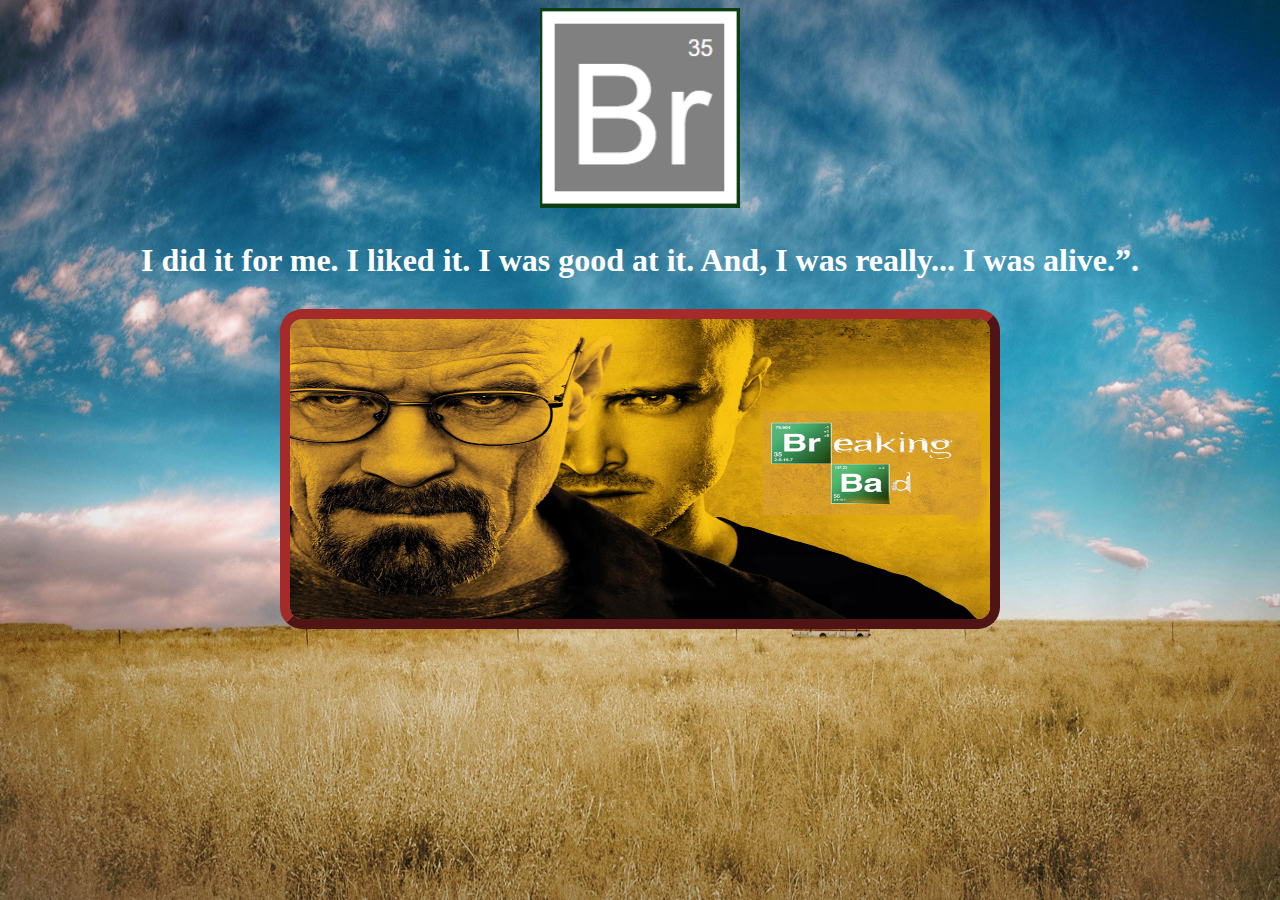
<file: index.html>
<!DOCTYPE html>
<html lang="en">
<head>
    <meta charset="UTF-8">
    <meta name="viewport" content="width=device-width, initial-scale=1.0">
    <title>Princpipal</title>
    <link rel="stylesheet" href="css/style.css">
    <link rel="shortcut icon" href="img/icon.png" type="image/x-icon">
</head>
<body class="bodyIndex">
    <div>
        <img class="logo" src="img/logo.PNG" alt="">
    </div>
    
    <div class="titulo">
        <h1>I did it for me. I liked it. I was good at it. And, I was really... I was alive.”.</h1>
    </div>
    
    <div class="poster">
        <img class="posterimagen" src="img/poster.jpg" alt="" usemap="#mapeado">
        <map name="mapeado">
            <area shape="rect" coords="483,104,664,144" href="Formulario.html" alt="Breaking">
            <area shape="rect" coords="543,145,624,186" href="Tabla.html" alt="Bad">
        </map>
    </div>
    
</body>
</html>
</file>
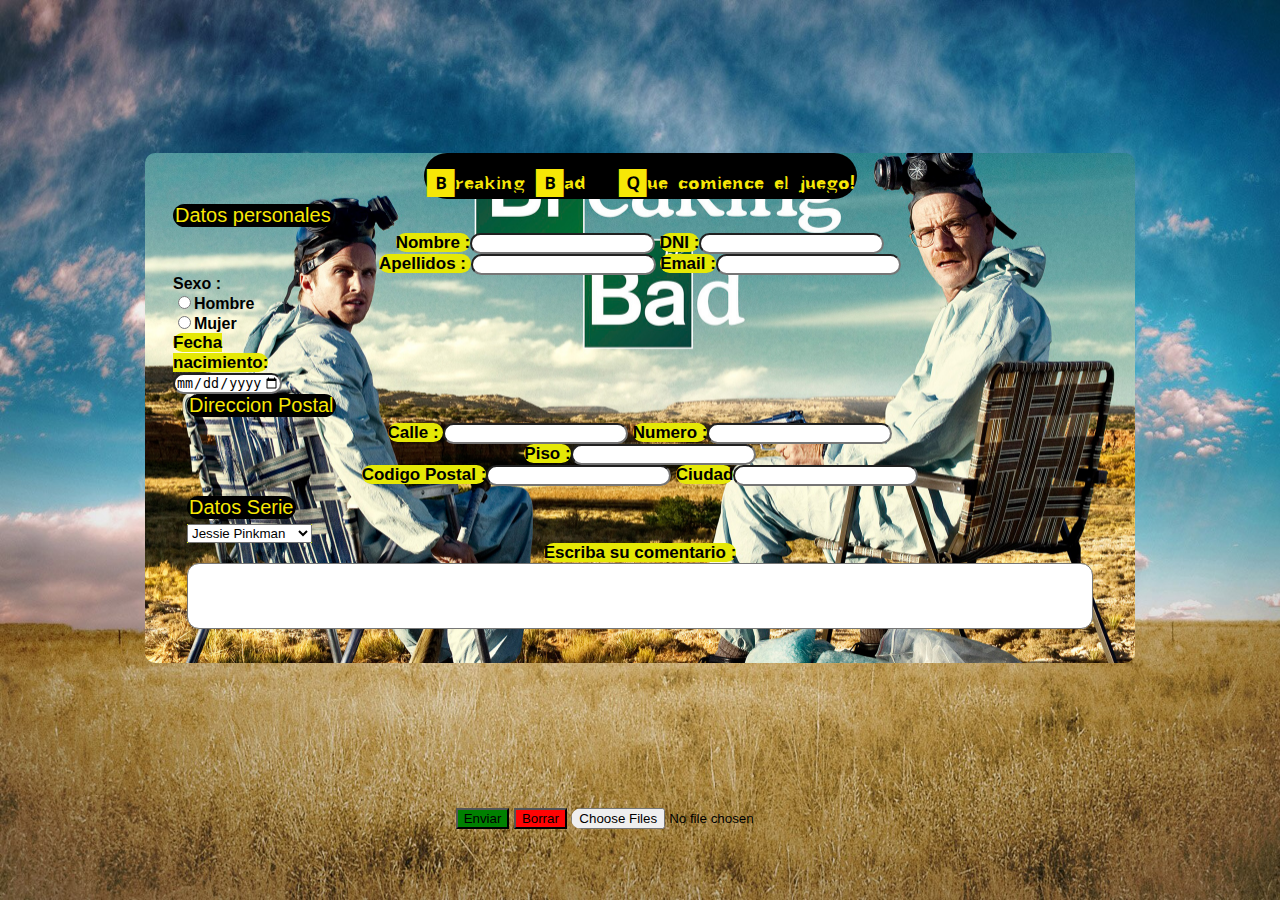
<file: Formulario.html>
<!DOCTYPE html>
<html lang="en">
<head>
    <meta charset="UTF-8">
    <meta name="viewport" content="width=device-width, initial-scale=1.0">
    <link rel="shortcut icon" href="img/icon.png" type="image/x-icon">
    <link rel="stylesheet" href="css/style.css">
    <title>Formulario</title>
</head>
<body class="bodyIndex">
    <div class="cajaformulario">
    <form class="cuerpoformulario" name="formulario" action="mailto:raul.rodriguez@proeducaglobal.com" method="post">
       <fieldset>
        <legend class="Breakingbad">Breaking Bad - Que comience el juego!</legend>
        <fieldset >
            <legend>Datos personales</legend>     
                <div class="datospersonales">
                    <label for="Nombre">Nombre :</label><input type="text" name="nombre" required>
                    <label for="DNI">DNI :</label><input type="text" name="DNI" id="DNI">
                    <br><label for="Apellidos">Apellidos : </label><input type="text" name="apellidos" required>
                    <label for="Email">Email :</label><input type="email" name="email" id="email" required>
                    
                </div>
                <div>
                        <div class="sexo">
                    Sexo :  <br><input type="radio" name="sexo" value="H">Hombre 
                            <br>
                            <input type="radio" name="sexo" value="M">Mujer
                        </div>
                            
                            <div class="fechaNacimiento">
                                <label  for="fechaNacimiento">Fecha  nacimiento: </label><br><input type="date" name="fechaNacimiento" min="1924-01-01" max="2014-01-01">
                            </div>   
                        </div>
                <div>
                    <fieldset>
                        <legend>Direccion Postal</legend>
                        <label class="letrasdireccionpostal" for="calle">Calle : </label><input type="text" name="calle" id="calle">
                        <label class="letrasdireccionpostal" for="Número">Numero :</label><input type="number" name="numero" id="numerocalle">
                        <br><label class="letrasdireccionpostal" for="Piso">Piso :</label><input type="number" name="Piso" id="numeropiso">
                        <br><label class="letrasdireccionpostal" for="CodigoPostal">Codigo Postal :</label><input type="number" name="CP" id="CP">
                        <label class="letrasdireccionpostal" for="Ciudad">Ciudad</label><input type="text" name="ciudad" id="ciudad">
                           
                    </fieldset>
                </div>
            <fieldset>
                <legend>Datos Serie</legend>  
                <div class="cajaselector">
                    <select name="personaje" id="">
                    <option value="1"><label for="personakes">Jessie Pinkman</label></option>
                    <option value="2"><label for="personakes">Walter White</label></option>
                    <option value="3"><label for="personakes">Saul Goodman</label></option>
                    <option value="4"><label for="personakes">Gustavo Fring</label></option>
                    <option value="5"><label for="personakes">Pollos Hermanos</label></option>
                    <option value="6"><label for="personakes">Otros Personajes</label></option>
                    </select>
                </div>
                <div class="cajacomentario">
                    <label for="Comentario">Escriba su comentario :</label><textarea name="opinion" id="" cols="30" rows="10"></textarea>
                </div>
            </div>
            <div class="botones">
                <button class="enviar" type="submit" value="enviar">Enviar</button>
                <button class="borrar" type="reset" value="eliminar">Borrar</button>
                <input class="adjutar" type="file" name="archivos" accept=".pdf, jpg, .doc" multiple>
            </div>
            </fieldset>
        </fieldset>  
    </fieldset>
    </form>
</div>
</body>
</html>
</file>
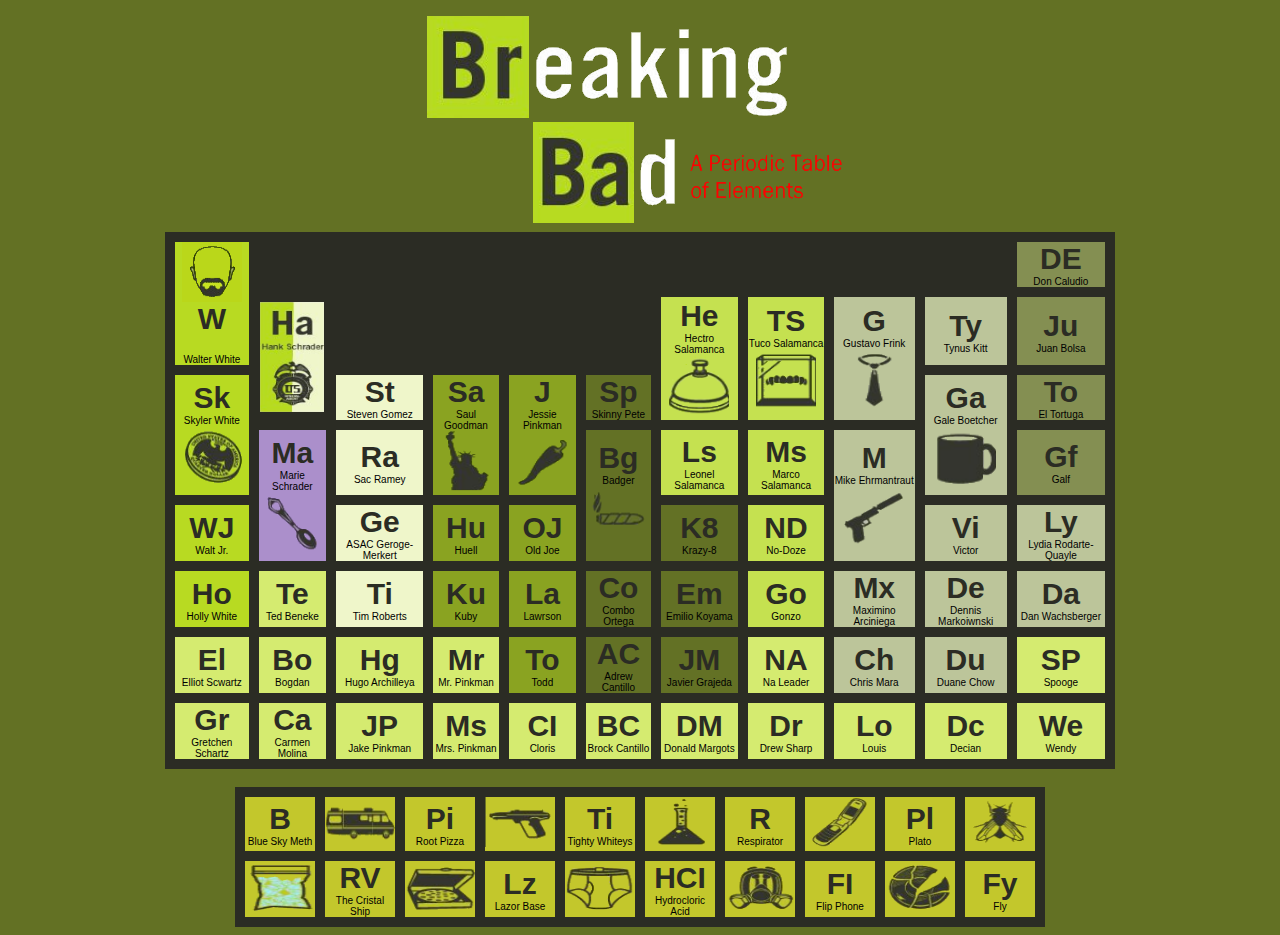
<file: Tabla.html>
<!DOCTYPE html>
<html lang="en">
<head>
    <meta charset="UTF-8">
    <meta name="viewport" content="width=device-width, initial-scale=1.0">
    <link rel="stylesheet" href="css/style.css">
    <link rel="shortcut icon" href="img/icon.png" type="image/x-icon">
    <title>Tabla</title>
</head>
<body class="bodyTable">
    <img src="img/cabecera.png" alt="">
    <div><table class="tablasuperior">
        
        <tr>
            <td class="tdverde" class="tddoble" rowspan="2"><img class="top" src="img/walterwhite.png" alt=""><div class="top">W</div><br><div class="bottom">Walter White</div></td>
            <td class="tdvacio" colspan="9"></td>
            <td class="tdverde4"><div class="top">DE</div><div class="bottom">Don Caludio</div></td>
        </tr>
        <tr>
            <td class="tdvacio" class="tddoble" rowspan="2"><img class="hanks" src="img/hankschrader.png" alt=""></td>
            <td class="tdvacio" colspan="4"></td>
            <td class="tdamarillo" rowspan="2"><div class="top">He</div><div class="bottom">Hectro Salamanca</div><img src="img/hectorsalamanca.png" alt=""></td>
            <td class="tdamarillo"  rowspan="2"><div class="top">TS</div><div class="bottom">Tuco Salamanca</div><img src="img/tucosalamanca.png" alt=""></td>
            <td class="tdgris" rowspan="2"><div class="top">G</div><div class="bottom">Gustavo Frink</div><img src="img/gustavofrink.png" alt=""></td>
            <td class="tdgris"><div class="top">Ty</div><div class="bottom">Tynus Kitt</div></td>
            <td class="tdverde4"><div class="top">Ju</div><div class="bottom">Juan Bolsa</div></td>

        </tr>
        <tr>
            <td class="tdverde" rowspan="2"><div class="top">Sk</div><div class="bottom">Skyler White</div><img src="img/skylerwhite.png" alt=""></td>
            <td class="tdclaro"><div class="top">St</div><div class="bottom">Steven Gomez</div></td>
            <td class="tdverde2" rowspan="2"><div class="top">Sa</div><div class="bottom">Saul Goodman</div><img src="img/saulgoodman.png" alt=""></td>
            <td class="tdverde2" rowspan="2"><div class="top">J</div><div class="bottom">Jessie Pinkman</div><img src="img/jessiepinkman.png" alt=""></td>
            <td class="tdverde3"><div class="top">Sp</div><div class="bottom">Skinny Pete</div></td>
            <td class="tdgris" rowspan="2"><div class="top">Ga</div><div class="bottom">Gale Boetcher</div><img src="img/gale.png" alt=""></td>
            <td class="tdverde4"><div class="top">To</div><div class="bottom">El Tortuga</div></td>

        </tr>
        <tr>
            <td class="tdlila" rowspan="2"><div class="top">Ma</div><div class="bottom">Marie Schrader</div><img src="img/marieschrader.png" alt=""></td>
            <td class="tdclaro"><div class="top">Ra</div><div class="bottom">Sac Ramey</div></td>
            <td class="tdverde3" rowspan="2"><div class="top">Bg</div><div class="bottom">Badger</div><img src="img/badger.png" alt=""></td>
            <td class="tdamarillo" ><div class="top">Ls</div><div class="bottom">Leonel Salamanca</div></td>
            <td class="tdamarillo" ><div class="top">Ms</div><div class="bottom">Marco Salamanca</div></td>
            <td class="tdgris" rowspan="2"><div class="top">M</div><div class="bottom">Mike Ehrmantraut</div><img src="img/mike.png" alt=""></td>
            <td class="tdverde4"><div class="top">Gf</div><div class="bottom">Galf</div></td>
        </tr>
        <tr>
            <td class="tdverde"><div class="top">WJ</div><div class="bottom">Walt Jr.</div></td>
            <td class="tdclaro"><div class="top">Ge</div><div class="bottom">ASAC Geroge-Merkert</div></td>
            <td class="tdverde2"><div class="top">Hu</div><div class="bottom">Huell</div></td>
            <td class="tdverde2"><div class="top">OJ</div><div class="bottom">Old Joe</div></td>
            <td class="tdverde3"><div class="top">K8</div><div class="bottom">Krazy-8</div></td>
            <td class="tdamarillo" ><div class="top">ND</div><div class="bottom">No-Doze</div></td>
            <td class="tdgris"><div class="top">Vi</div><div class="bottom">Victor</div></td>
            <td class="tdgris"><div class="top">Ly</div><div class="bottom">Lydia Rodarte-Quayle</div></td>


        </tr>
        <tr>
            <td class="tdverde"><div class="top">Ho</div><div class="bottom">Holly White</div></td>
            <td class="tdamarillo2"><div class="top">Te</div><div class="bottom">Ted Beneke</div></td>
            <td class="tdclaro"><div class="top">Ti</div><div class="bottom">Tim Roberts</div></td>
            <td class="tdverde2"><div class="top">Ku</div><div class="bottom">Kuby</div></td>
            <td class="tdverde2"><div class="top">La</div><div class="bottom">Lawrson</div></td>
            <td class="tdverde3"><div class="top">Co</div><div class="bottom">Combo Ortega</div></td>
            <td class="tdverde3"><div class="top">Em</div><div class="bottom">Emilio Koyama</div></td>
            <td class="tdamarillo" ><div class="top">Go</div><div class="bottom">Gonzo</div></td>
            <td class="tdgris"><div class="top">Mx</div><div class="bottom">Maximino Arciniega</div></td>
            <td class="tdgris"><div class="top">De</div><div class="bottom">Dennis Markoiwnski</div></td>
            <td class="tdgris"><div class="top">Da</div><div class="bottom">Dan Wachsberger</div></td>

        <tr>
            <td class="tdamarillo2"><div class="top">El</div><div class="bottom">Elliot Scwartz</div></td>
            <td class="tdamarillo2"><div class="top">Bo</div><div class="bottom">Bogdan</div></td>
            <td class="tdamarillo2"><div class="top">Hg</div><div class="bottom">Hugo Archilleya</div></td>
            <td class="tdamarillo2"><div class="top">Mr</div><div class="bottom">Mr. Pinkman</div></td>
            <td class="tdverde2"><div class="top">To</div><div class="bottom">Todd</div></td>
            <td class="tdverde3"><div class="top">AC</div><div class="bottom">Adrew Cantillo</div></td>
            <td class="tdverde3"><div class="top">JM</div><div class="bottom">Javier Grajeda</div></td>
            <td class="tdamarillo2"><div class="top">NA</div><div class="bottom">Na Leader</div></td>
            <td class="tdgris"><div class="top">Ch</div><div class="bottom">Chris Mara</div></td>
            <td class="tdgris"><div class="top">Du</div><div class="bottom">Duane Chow</div></td>
            <td class="tdamarillo2"><div class="top">SP</div><div class="bottom">Spooge</div></td>
        </tr>
        <tr class="final">
            <td class="tdamarillo2"><div class="top">Gr</div><div class="bottom">Gretchen Schartz</div></td>
            <td class="tdamarillo2"><div class="top">Ca</div><div class="bottom">Carmen Molina</div></td>
            <td class="tdamarillo2"><div class="top">JP</div><div class="bottom">Jake Pinkman</div></td>
            <td class="tdamarillo2"><div class="top">Ms</div><div class="bottom">Mrs. Pinkman</div></td>
            <td class="tdamarillo2"><div class="top">CI</div><div class="bottom">Cloris</div></td>
            <td class="tdamarillo2"><div class="top">BC</div><div class="bottom">Brock Cantillo</div></td>
            <td class="tdamarillo2"><div class="top">DM</div><div class="bottom">Donald Margots</div></td>
            <td class="tdamarillo2"><div class="top">Dr</div><div class="bottom">Drew Sharp</div></td>
            <td class="tdamarillo2"><div class="top">Lo</div><div class="bottom">Louis</div></td>
            <td class="tdamarillo2"><div class="top">Dc</div><div class="bottom">Decian</div></td>
            <td class="tdamarillo2"><div class="top">We</div><div class="bottom">Wendy</div></td>
        </tr>
    </table>
    <br>
    <table class="tablainferior">
        <tr>
            <td><div class="top">B</div><div class="bottom">Blue Sky Meth</div></td>
            <td><img src="img/bus.png" alt=""></td>
            <td><div class="top">Pi</div><div class="bottom">Root Pizza</div></td>
            <td><img src="img/pistola.png" alt=""></td>
            <td><div class="top">Ti</div><div class="bottom">Tighty Whiteys</div></td>
            <td><img src="img/pocima.png" alt=""></td>
            <td><div class="top">R</div><div class="bottom">Respirator</div></td>
            <td><img src="img/movil.png" alt=""></td>
            <td><div class="top">Pl</div><div class="bottom">Plato</div></td>
            <td><img src="img/mosca.png" alt=""></td>
        </tr>
        <tr>
            <td><img src="img/cristal.png" alt=""></td>
            <td><div class="top">RV</div><div class="bottom">The Cristal Ship</div></td>
            <td><img src="img/pizza.png" alt=""></td>
            <td><div class="top">Lz</div><div class="bottom">Lazor Base</div></td>
            <td><img src="img/calzoncillos.png" alt=""></td>
            <td><div class="top">HCI</div><div class="bottom">Hydrocloric Acid</div></td>
            <td><img src="img/mascara.png" alt=""></td>
            <td><div class="top">FI</div><div class="bottom">Flip Phone</div></td>
            <td><img src="img/plato.png" alt=""></td>
            <td><div class="top">Fy</div><div class="bottom">Fly</div></td>
        </tr>
    </table>
</div>
</body>
</html>
</file>
<file: css/style.css>
@font-face {
    font-family: "Breaking Bad";
    src: url(../font/Breaking\ Bad.ttf);
}

.bodyIndex {
    text-align: center;
    background-color: #0c3e11;
    background-image: url(../img/FondoHD.jpeg);
    background-repeat: no-repeat;
    background-size: 100% 100%;
    background-attachment: fixed;
    background-position: center;
    font-family: Arial, Helvetica, sans-serif;
}

.bodyTable {
    text-align: center;
    background-color: #637124;
    font-family: Arial, Helvetica, sans-serif;
}

.logo {
    width: 200px;
    height: 200px;
}

.poster {
    width: 700px;
    height: 300px;
    align-items: center;
    border: 10px outset brown;
    border-radius: 22px;
    margin: auto;
}

.posterimagen {
    width: 100%;
    height: 100%;
    border-radius: 12px;
}

.titulo {
    text-align: center;
    color: #fff;
    margin: 30px;
    font-family: Georgia, 'Times New Roman', Times, serif;
}

table {
    border-collapse: collapse;
    border: 1px solid #2b2c24;
    margin: auto;
    width: 950px;
    height: 500px;
}

tr,td {
    padding: 0;
    text-align: center;
    border-width: 10px;
    border-color: #2b2c24;
    border-style: solid;
    background-size: cover;
}

.tablasuperior img {
    width: 60px;
    height: 60px;
}

.tablasuperior .hanks {
    width: 64px;
    height: 110px;
}

.tablainferior {
    background-color: #c3c72c;
    margin: auto;
    width: 810px;
    height: 100px;
}

.tablainferior img {
    width: 70px;
    height: 50px;
}

.tdvacio {
    background-color: #2b2c24;
}

.tdverde {
    background-color: #b8da22;
}

.tdverde2 {
    background-color: #8aa321;
}

.tdverde3 {
    background-color: #637125;
}

.tdverde4 {
    background-color: #848f52;
}

.tdclaro {
    background-color: #eff6ca;
}

.tdlila {
    background-color: #ab8fcb;
}

.tdamarillo {
    background-color: #c5e150;
}

.tdamarillo2 {
    background-color: #d5eb70;
}

.tdgris {
    background-color: #bcc59a;
}

.top {
    font-size: 30px;
    color: #2b2c24;
    padding-top: 0;
    font-weight: bold;
    vertical-align: text-top;
}

.bottom {
    font-size: 10px;
    vertical-align: bottom;
    padding-bottom: 0px;
}

fieldset {
    border: none;
}

.cajaformulario {
    display: flex;
    height: 800px;
    color: rgb(255, 255, 255);
    margin: auto;
}

.cuerpoformulario {
    border-radius: 10px;
    background-image: url(../img/fondoformulario.jpg);
    background-repeat: no-repeat;
    background-size: cover;
    background-attachment: fixed;
    background-position: center;
    width: min-content;
    background-color: #b8da22;
    text-align: center;
    justify-content: center;
    align-items: center;
    margin: auto;
}

.datosperosnales {
    color: #2b2c24;
    padding: 5px;
    background-color: #dbf704;
    width: min-content;
}

legend {
    font-size: 20px;
    text-align: left;
    color: #f7e706;
    background-color: #000000;
    border-radius: 70px;
}

.Breakingbad {
    font-size: 40px;
    font-family: "Breaking Bad";
    text-align: center;
}

input {
    color: #000000;
    border-radius: 22px;
    background-repeat: no-repeat;
    width: min-content;
}

textarea {
    font-size: 30px;
    font-family: "Breaking Bad";
    color: #000000;
    width: 900px;
    height: 60px;
    border-radius: 12px;
    background-attachment: fixed;
    background-position: center;
    text-align: top;
    resize: none;
    overflow-block: block;
    margin: auto;
}

select {
    vertical-align: top;
    text-align: left;
    margin: auto;
}

.cajaselector {
    text-align: left;
    background-color: #cfe90c;
    width: min-content;
}

option {
    background-color: #85e2de;
    font-size: 40px;
    font-family: "Breaking Bad";
    color: #f7e706;
}

.sexo {
    font-weight: bold;
    color: #000000;
    text-align: left;
}

.fechaNacimiento {
    text-align: left;
    width: min-content;
}

.letrasdireccionpostal {
    color: #000000;
    font-size: 17px;
    font-weight: bold;
}

label {
    border-radius: 22px;
    background-color: #e5e806;
    color: #000000;
    font-size: 17px;
    font-weight: bold;
}

.borrar {
    background-color: #ff0404;
}

.enviar {
    background-color:green ;
}
</file>
